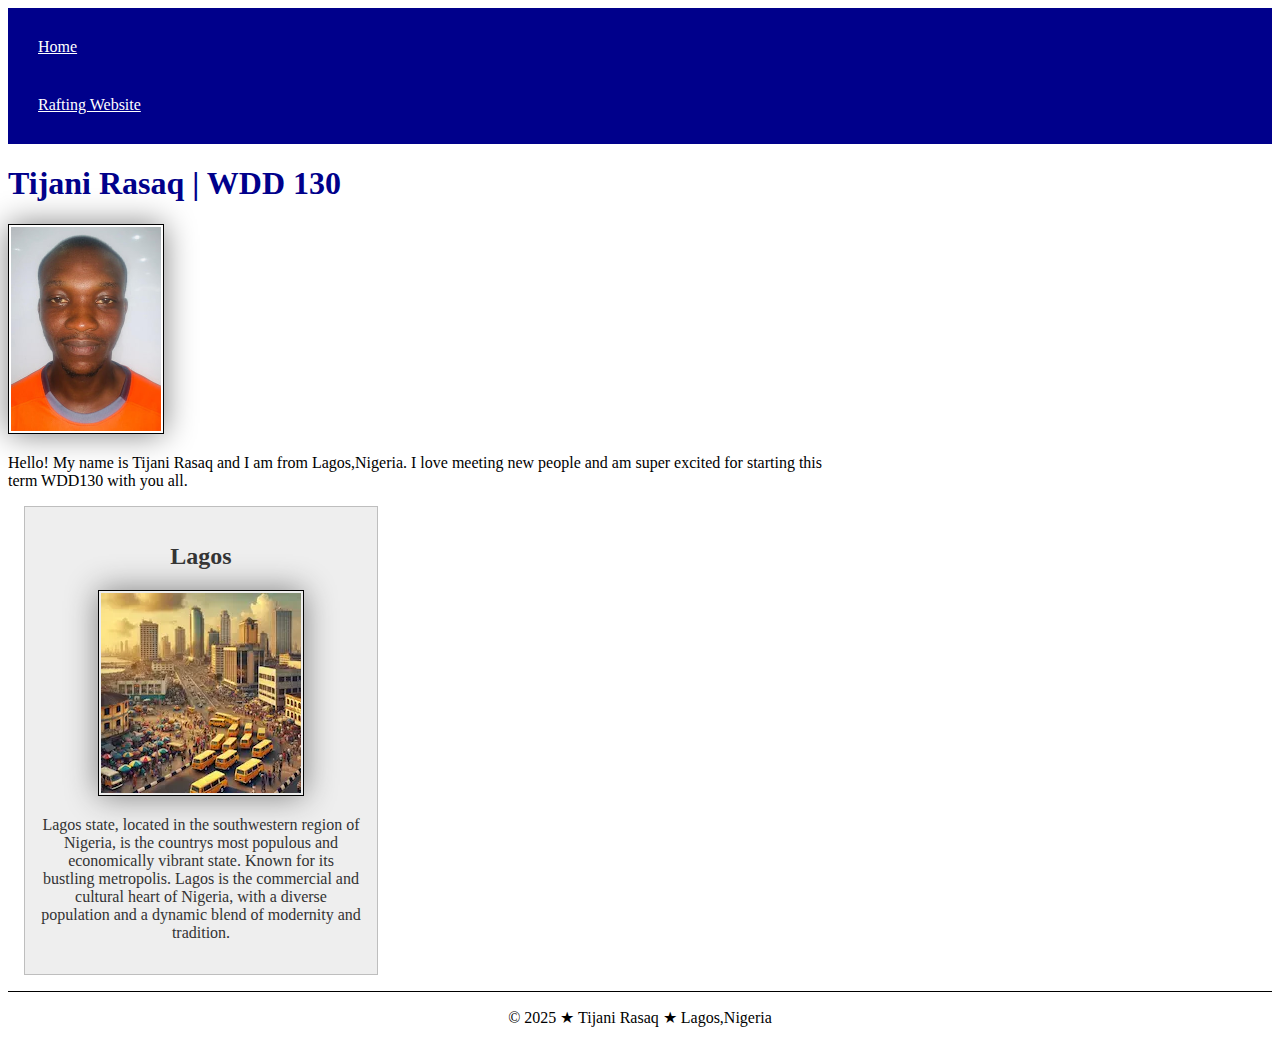
<file: index.html>
<!DOCTYPE html>
<html lang="en-US">

<head>
  <meta charset="utf-8">
  <meta name="viewport" content="width=device-width, initial-scale=1.0">
  <title>Tijani Rasaq | WDD 130</title>
  <meta name="description" content="discription your home page here using keywords like your name , the course, the purpose of the page.">
  <meta name="author" content="Tijani Rasaq">
  <link rel="stylesheet" href="styles/styles.css">
</head>

<body>
  <header>
    <nav>
      <a href="#">Home</a>
      <a href="wwr/">Rafting Website</a>
    </nav>
  </header>
  <main>
    <h1>Tijani Rasaq | WDD 130</h1>
    <img src="images/profile.jpg" alt="Hello, my name is Tijani Rasaq" width="200">
    <p>Hello! My name is Tijani Rasaq and I am from Lagos,Nigeria. I love meeting new people and am super excited for
      starting this term WDD130 with you all.</p>
  </main>
  <aside>
    <h2>Lagos</h2>
    <img src="images/Lagos.webp" alt="Lagos landscape">
    <p>Lagos state, located in the southwestern region of Nigeria, is the countrys most populous and economically
      vibrant state. Known for its bustling metropolis. Lagos is the commercial and cultural heart of Nigeria, with a
      diverse population and a dynamic blend of modernity and tradition.</p>
  </aside>
  <footer>
    <p>&copy; 2025 ★ Tijani Rasaq ★ Lagos,Nigeria</p>
  </footer>
</body>

</html>
</file>
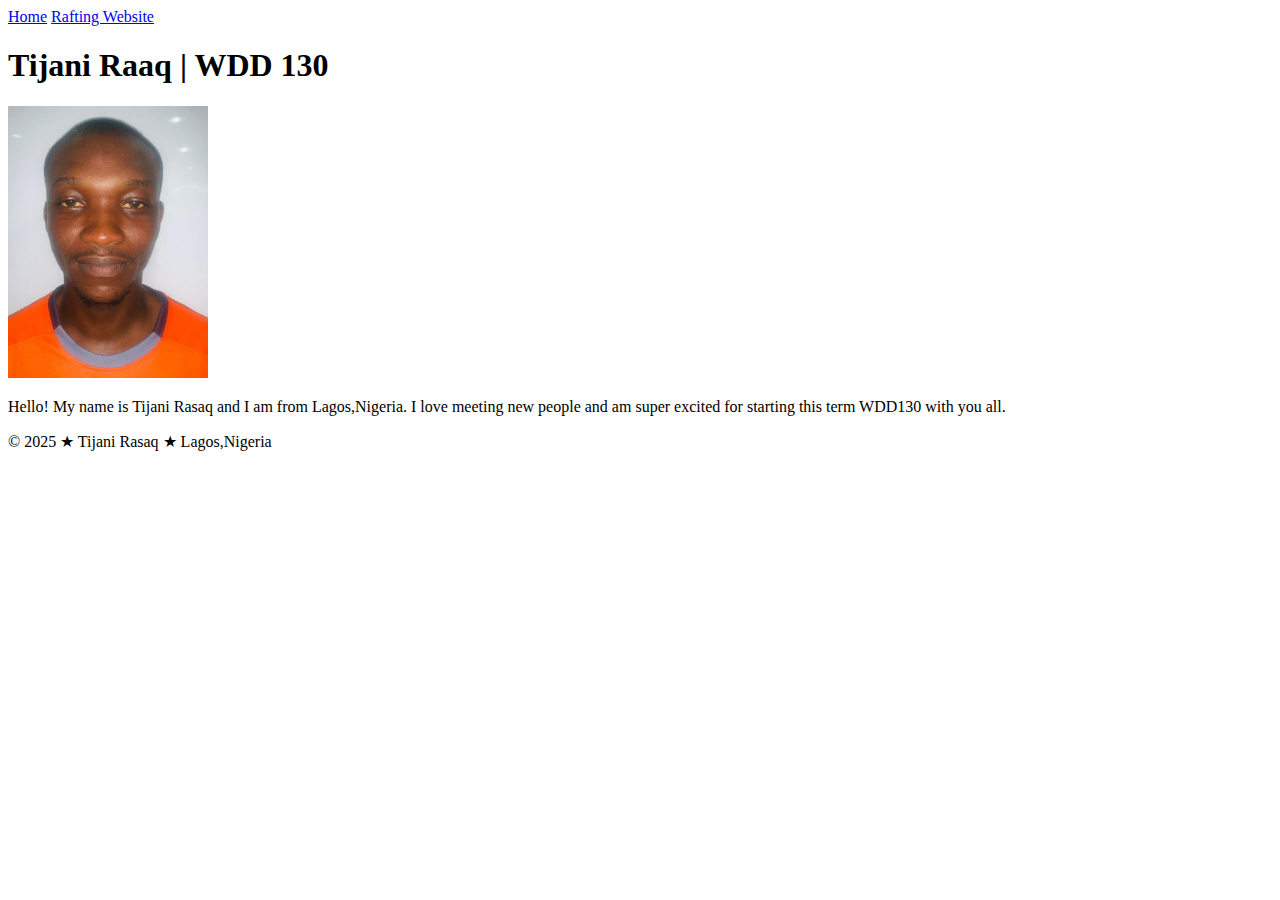
<file: index1.html>
<!DOCTYPE html>
<html lang="en-US">
  <head>
    <meta charset="utf-8">
    <meta name="viewport" content="width=device-width, initial-scale=1.0">
    <title>Tijani Rasaq | WDD 130</title>
  </head>
  <body>
    <header>
      <nav>
        <a href="#">Home</a>
        <a href="wwr/">Rafting Website</a>
      </nav>
    </header>
    <main>
      <h1>Tijani Raaq | WDD 130</h1>
      <img src="images/profile.jpg" alt="Hello, my name is Tijani Rasaq" width="200">
      <p>Hello! My name is Tijani Rasaq and I am from Lagos,Nigeria. I love meeting new people and am super excited for starting this term WDD130 with you all.</p>
    </main>
    <footer>
      <p>&copy; 2025 ★ Tijani Rasaq ★ Lagos,Nigeria</p>
    </footer>
  </body>
</html>
</file>
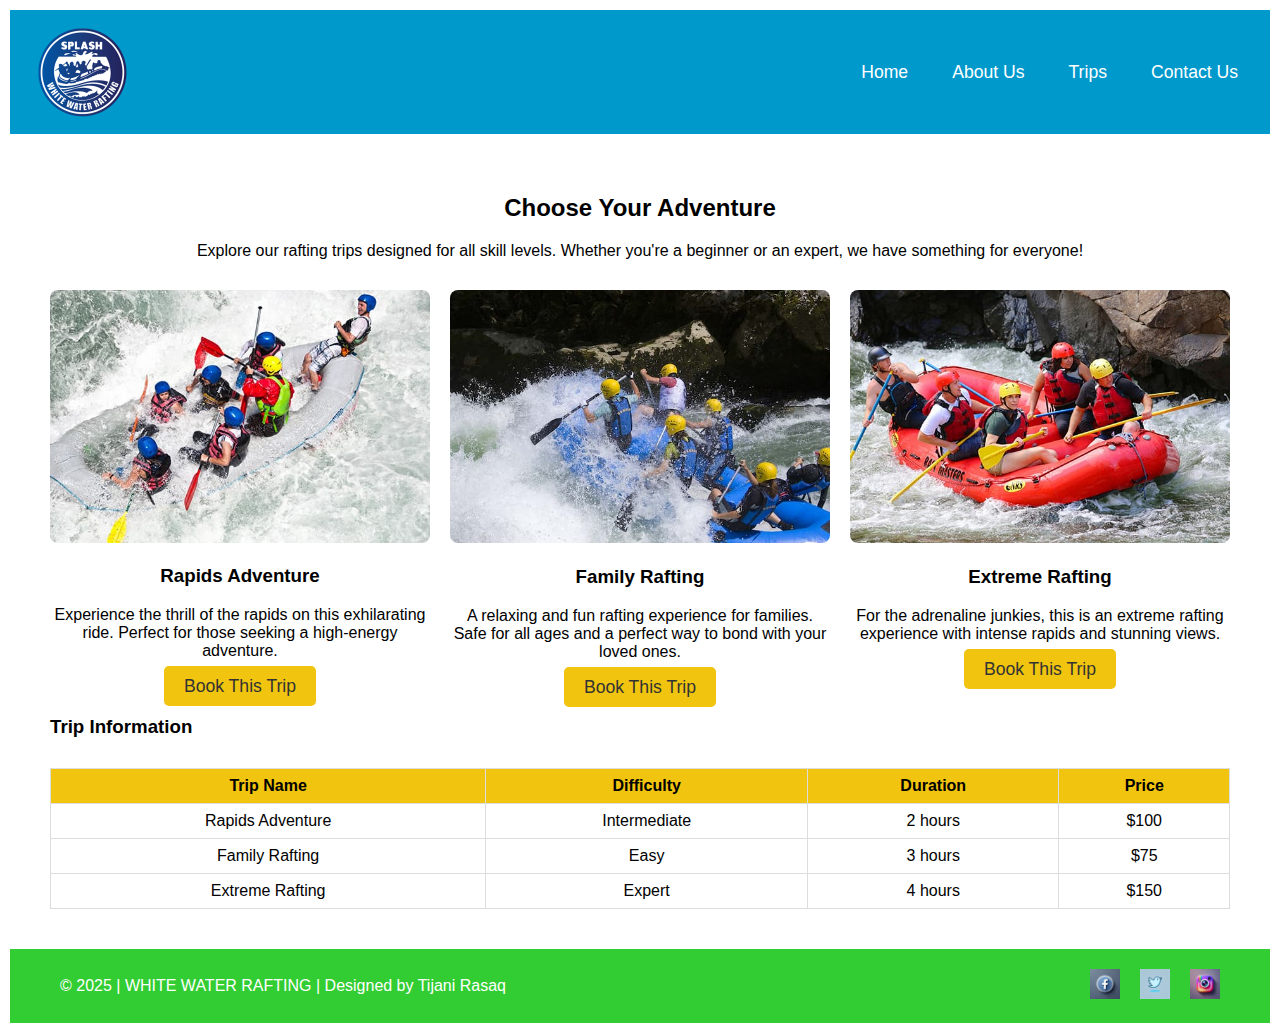
<file: wwr/trips.html>
<!DOCTYPE html>
<html lang="en">
<head>
    <meta charset="UTF-8">
    <meta name="viewport" content="width=device-width, initial-scale=1.0">
    <meta name="description" content="Explore thrilling white water rafting trips, from beginner to advanced levels, and experience the excitement of nature!">
    <title>Our Rafting Trips</title>
    <link rel="stylesheet" href="styles/rafting.css">
</head>
<body>

    <!-- Common Header -->
    <header class="header">
        <div class="logo">
            <img src="images/logo.png" alt="Logo">
        </div>
        <nav class="navigation">
            <ul>
                <li><a href="#home">Home</a></li>
                <li><a href="#about">About Us</a></li>
                <li><a href="#trips">Trips</a></li>
                <li><a href="#contact">Contact Us</a></li>
            </ul>
        </nav>
    </header>

    <!-- Main Content -->
    <main class="trips-page">
        <section class="trip-summary">
            <h2>Choose Your Adventure</h2>
            <p>Explore our rafting trips designed for all skill levels. Whether you're a beginner or an expert, we have something for everyone!</p>
        </section>

        <!-- Trip Details Section -->
        <section class="trip-details">
            <div class="trip">
                <img src="images/rafting3.jpg" alt="Rapids Adventure" class="trip-image">
                <h3>Rapids Adventure</h3>
                <p>Experience the thrill of the rapids on this exhilarating ride. Perfect for those seeking a high-energy adventure.</p>
                <a href="contact.html" class="cta-btn">Book This Trip</a>
            </div>

            <div class="trip">
                <img src="images/rafting2.jpg" alt="Family Rafting" class="trip-image">
                <h3>Family Rafting</h3>
                <p>A relaxing and fun rafting experience for families. Safe for all ages and a perfect way to bond with your loved ones.</p>
                <a href="contact.html" class="cta-btn">Book This Trip</a>
            </div>

            <div class="trip">
                <img src="images/rafting1.jpg" alt="Extreme Rafting" class="trip-image">
                <h3>Extreme Rafting</h3>
                <p>For the adrenaline junkies, this is an extreme rafting experience with intense rapids and stunning views.</p>
                <a href="contact.html" class="cta-btn">Book This Trip</a>
            </div>
        </section>

        <!-- Trip Information Table -->
        <section class="trip-table">
            <h3>Trip Information</h3>
            <table>
                <thead>
                    <tr>
                        <th>Trip Name</th>
                        <th>Difficulty</th>
                        <th>Duration</th>
                        <th>Price</th>
                    </tr>
                </thead>
                <tbody>
                    <tr>
                        <td>Rapids Adventure</td>
                        <td>Intermediate</td>
                        <td>2 hours</td>
                        <td>$100</td>
                    </tr>
                    <tr>
                        <td>Family Rafting</td>
                        <td>Easy</td>
                        <td>3 hours</td>
                        <td>$75</td>
                    </tr>
                    <tr>
                        <td>Extreme Rafting</td>
                        <td>Expert</td>
                        <td>4 hours</td>
                        <td>$150</td>
                    </tr>
                </tbody>
            </table>
        </section>
    </main>

    <!-- Common Footer -->
    <footer>
            <p>&copy; 2025 | WHITE WATER RAFTING | Designed by Tijani Rasaq</p>
            <div class="social-media">
                <a href="https://facebook.com" target="_blank"><img src="images/facebook-icon.jpg" alt="Facebook"></a>
                <a href="https://twitter.com" target="_blank"><img src="images/twitter-icon.webp" alt="Twitter"></a>
                <a href="https://instagram.com" target="_blank"><img src="images/instagram-icon.jpg" alt="Instagram"></a>
            </div>
    </footer>

</body>
</html>
</file>
<file: styles/styles.css>
nav {
    background-color: darkblue;
    padding: 10px;
}

nav a {
    color: white;
    display: block;
    padding: 20px;
}

h1 {
    color: darkblue;
}

img {
    width: 150px;
    height: auto;
    border: 1px solid black;
    padding: 2px;
    box-shadow: 0 0 30px gray;
}

p {
    padding: 10px;
}

main {
    max-width: 840px;
}

aside {
    width: 20rem;
    margin: 1rem;
    border: 1px solid rgb(0 0 0 / 0.2);
    padding: 1rem;
    background-color: #eee;
    color: #333;
    text-align: center;
}

aside img {
    width: 200px;
    height: auto;
}

main img {
    width: 150px;
    height: auto;
}

p {
    padding: 0;
}

footer {
    margin-top: 15px;
    border-top: 1px solid #000;
    text-align: center;
}
</file>
<file: wwr/styles/rafting.css>
/* Basic CSS Structure */
:root {
    --primary-color: #1E90FF;
    --secondary-color: #32CD32;
    --accent1-color: #FFD700;
    --accent2-color: #B22222;
}

body {
    font-family: 'Open Sans', sans-serif;
    margin: 10px;
    padding: 0;
}

/* General header styling */
.header {
    display: grid; /* Enable grid layout */
    grid-template-columns: auto 1fr; /* First column for logo, second for navigation */
    align-items: center; /* Vertically center the items */
    padding: 10px 20px; /* Add some padding around */
    background-color: var(--primary-color);
}   
/* General header styling */
.header {
    display: grid; /* Enable grid layout */
    grid-template-columns: 1fr auto; /* First column for logo (auto sized), second column for navigation */
    justify-items: start; /* Align logo to the left */
    align-items: center; /* Vertically center items */
    padding: 10px 20px; /* Add padding around the header */
    background-color: #0099cc; /* Blue background color */
    position: relative;
}

/* Logo styling */
.header .logo img {
    max-height: 100px; /* Set the max height of the logo */
}

/* Navigation styling */
.navigation ul {
    list-style-type: none; /* Remove default list styling */
    display: flex; /* Use flex to arrange the nav items horizontally */
    gap: 20px; /* Add space between navigation items */
    margin: 0; /* Remove default margin */
    padding: 0; /* Remove default padding */
    justify-content: flex-end; /* Align the nav items to the right */
}

.navigation li {
    display: inline-block; /* Display list items inline */
}

.navigation a {
    text-decoration: none; /* Remove underline from links */
    color: #fff; /* Link color */
    font-size: 1.1em; /* Set font size for links */
    padding: 8px 12px; /* Add padding around the links */
    transition: color 0.3s; /* Smooth color transition on hover */
}

.navigation a:hover {
    color: #ffcc00; /* Set hover color */
}


main {
    margin: 20px;
    padding: 40px;
}

.hero {
    position: relative;
    text-align: center;
    color: white;
}

.hero-img {
    width: 100%;
    height: 500px;
    object-fit: cover;
}

h1 {
    position: absolute;
    top: 20%;
    left: 50%;
    transform: translateX(-50%);
    font-size: 2rem;
    font-family: 'Roboto Slab', serif;
    z-index: 1; /* Ensure text is above the image */
}

/* Hero Section */
.hero {
    background-image: url("images/hero-image.jpg");
    background-size: cover;
    background-position: center;
    height: 100vh;
    display: flex;
    justify-content: center;
    align-items: center;
    color: white;
    text-align: center;
}

.hero-content h1 {
    font-size: 3rem;
    margin-bottom: 20px;
}

.hero-content p {
    font-size: 1.2rem;
    margin-bottom: 30px;
}

.cta-btn {
    background-color: #f1c40f;
    color: #333;
    padding: 10px 20px;
    font-size: 1.1rem;
    text-decoration: none;
    border-radius: 5px;
    margin-top: 10px;
}

article {
    position: absolute;
    bottom: 10%;
    left: 50%;
    transform: translateX(-50%);
    background-color: rgba(0, 0, 0, 0.6);
    padding: 20px;
    width: 80%;
}

.client-img {
    width: 130px;
    float: right;
    margin-right: 30px;
}

.history-section {
    display: flex;
    align-items: center;
    justify-content: center;
    gap: 20px; /* Adjust spacing */
    position: relative;
  }
  
  .history-comment {
    width: 200px; /* Adjust width of comment sections */
    text-align: center;
  }
  
  .left-comment, .right-comment {
    color: #333;
    font-size: 1.2rem;
  }
  
  .history-image-container {
    position: relative;
    width: 260px; /* Adjust as needed */
  }
  
  .history-heading {
    position: absolute;
    top: -75px; /* Adjust to position the heading above the image */
    left: 50%;
    transform: translateX(-50%);
    color: black;
    font-size: 2rem;
    font-weight: bold; /* Make the heading bold */
  }
  
  .history-image-container img {
    width: 100%;
    height: auto;
    display: block;
  }
  
  

.adventures {
    text-align: center; /* Centers the heading */
    padding: 20px;
    background-color: #e0f7fa; /* Optional, for visual appeal */
}

.adventures h2 {
    font-size: 24px;
    margin-bottom: 20px;
}

.adventure-gallery {
    display: flex; /* Flexbox for horizontal layout */
    justify-content: space-between; /* Distribute the images evenly */
    gap: 20px; /* Adds space between the images */
    flex-wrap: nowrap; /* Ensure no wrapping, all images stay in one row */
    overflow-x: auto; /* Enable horizontal scrolling if necessary */
}

.adventure-gallery figure {
    margin: 0;
    width: 18%; /* Adjust width to fit five images */
    text-align: center; /* Center the caption under the images */
}

.adventure-gallery img {
    width: 100%; /* Ensure the image takes up the full width of its container */
    height: auto; /* Maintains aspect ratio */
    border-radius: 8px; /* Optional: Adds rounded corners to the images */
}

.adventure-gallery figcaption {
    font-size: 14px;
    color: #D32F2F; /* Red color for captions */
    margin-top: 8px;
    font-weight: bold;
}

/* Google Map styling */
#google-map {
    width: 100%;
    height: 400px;
    border: none;
    margin-top: 20px;
}

/* Employee profiles styling */
.employee-profiles {
    display: flex;
    justify-content: space-around;
    margin-top: 40px;
}

.employee-profile {
    text-align: center;
    width: 150px;
    margin-bottom: 20px;
}

.employee-profile img {
    width: 300%;
    border-radius: 50%;
    margin-bottom: 10px;
}

.employee-profile h3 {
    font-size: 1.2em;
    color: #333;
}

.employee-profile p {
    font-size: 1em;
    color: #555;
}

/* Contact Form styling */
form {
    display: flex;
    flex-direction: column;
    gap: 20px;
    margin-top: 40px;
}

form input[type="text"],
form input[type="email"],
form textarea {
    padding: 12px;
    font-size: 1em;
    border: 1px solid #ddd;
    border-radius: 5px;
    width: 100%;
    max-width: 600px;
}

form input[type="radio"] {
    margin-right: 10px;
}

form label {
    font-size: 1em;
    color: #333;
    margin-bottom: 5px;
}

form textarea {
    height: 150px;
    resize: vertical;
}

/* Submit button styling */
form input[type="checkbox"],
form input[type="submit"] {
    align-self: flex-start;
    margin-top: 10px;
}

form input[type="submit"] {
    background-color: var(--primary-color);
    color: white;
    border: none;
    padding: 15px 30px;
    font-size: 1.1em;
    cursor: pointer;
    transition: background-color 0.3s;
}

form input[type="submit"]:hover {
    background-color: var(--accent1-color);
}

/* Newsletter Section */
.newsletter {
    text-align: center;
    padding: 50px 20px;
    background-color: white;
}

.newsletter h2 {
    font-size: 2rem;
    margin-bottom: 10px;
}

.newsletter p {
    font-size: 1rem;
    margin-bottom: 20px;
}

.newsletter form {
    display: flex;
    flex-direction: column;
    align-items: center;
    gap: 10px;
    max-width: 400px;
    margin: 0 auto;
}

.newsletter label {
    font-size: 1rem;
    text-align: left;
    width: 100%;
    margin-bottom: 5px;
}

.newsletter input {
    padding: 10px;
    font-size: 1rem;
    width: 100%;
    border: 1px solid #ccc;
    border-radius: 5px;
}

.newsletter .signup-btn {
    padding: 10px 20px;
    font-size: 1rem;
    background-color: #f1c40f;
    color: #333;
    border: none;
    border-radius: 5px;
}

/* Company Info Section with CSS Grid */
.company-info {
    text-align: center;
    padding: 50px 20px;
}

.company-info h2 {
    font-size: 2rem;
    margin-bottom: 20px;
}

.company-info p {
    font-size: 1.1rem;
    margin-bottom: 40px;
}

/* CSS Grid for Company Info */
.company-info-grid {
    display: grid;
    grid-template-columns: repeat(2, 1fr);
    gap: 20px;
    margin-top: 20px;
}

.info-card {
    background-color: white;
    padding: 20px;
    box-shadow: 0 4px 6px rgba(0, 0, 0, 0.1);
    border-radius: 8px;
    text-align: center;
}

.info-card img {
    width: 100%;
    border-radius: 8px;
}

.info-card h3 {
    font-size: 1.5rem;
    margin: 10px 0;
}

.info-card p {
    font-size: 1rem;
    color: #666;
}

.trips-page {
    padding: 20px;
}

.trip-summary {
    text-align: center;
    margin-bottom: 30px;
}

.trip-details {
    display: grid;
    grid-template-columns: 1fr 1fr 1fr;
    gap: 20px;
}

.trip {
    text-align: center;
}

.trip img {
    width: 100%;
    height: auto;
    border-radius: 8px;
}

.trip-table table {
    width: 100%;
    margin-top: 30px;
    border-collapse: collapse;
}

.trip-table th, .trip-table td {
    border: 1px solid #ddd;
    padding: 8px;
    text-align: center;
}

.trip-table th {
    background-color: #f1c40f;
}

footer {
    background-color: var(--secondary-color); /* Set the background color */
    color: white;
    text-align: left; /* Align text to the left */
    padding: 20px 50px; /* Add some padding around the footer */
    display: flex; /* Use flexbox to arrange content */
    justify-content: space-between; /* Space between content and social media icons */
    align-items: center; /* Vertically align content */
}

footer p {
    margin: 0; /* Remove margin from paragraph */
}

footer .social-media {
    display: flex; /* Use flexbox to align the icons horizontally */
    gap: 20px; /* Space between icons */
}

footer .social-media img {
    width: 30px; /* Set a fixed width for the icons */
    height: 30px; /* Set a fixed height for the icons */
    object-fit: contain; /* Ensure the icons maintain their aspect ratio */
}

footer a {
    text-decoration: none; /* Remove underline from links */
}

footer a:hover {
    transform: scale(1.1); /* Add hover effect */
    transition: transform 0.3s ease; /* Smooth transition for hover effect */
}
</file>
